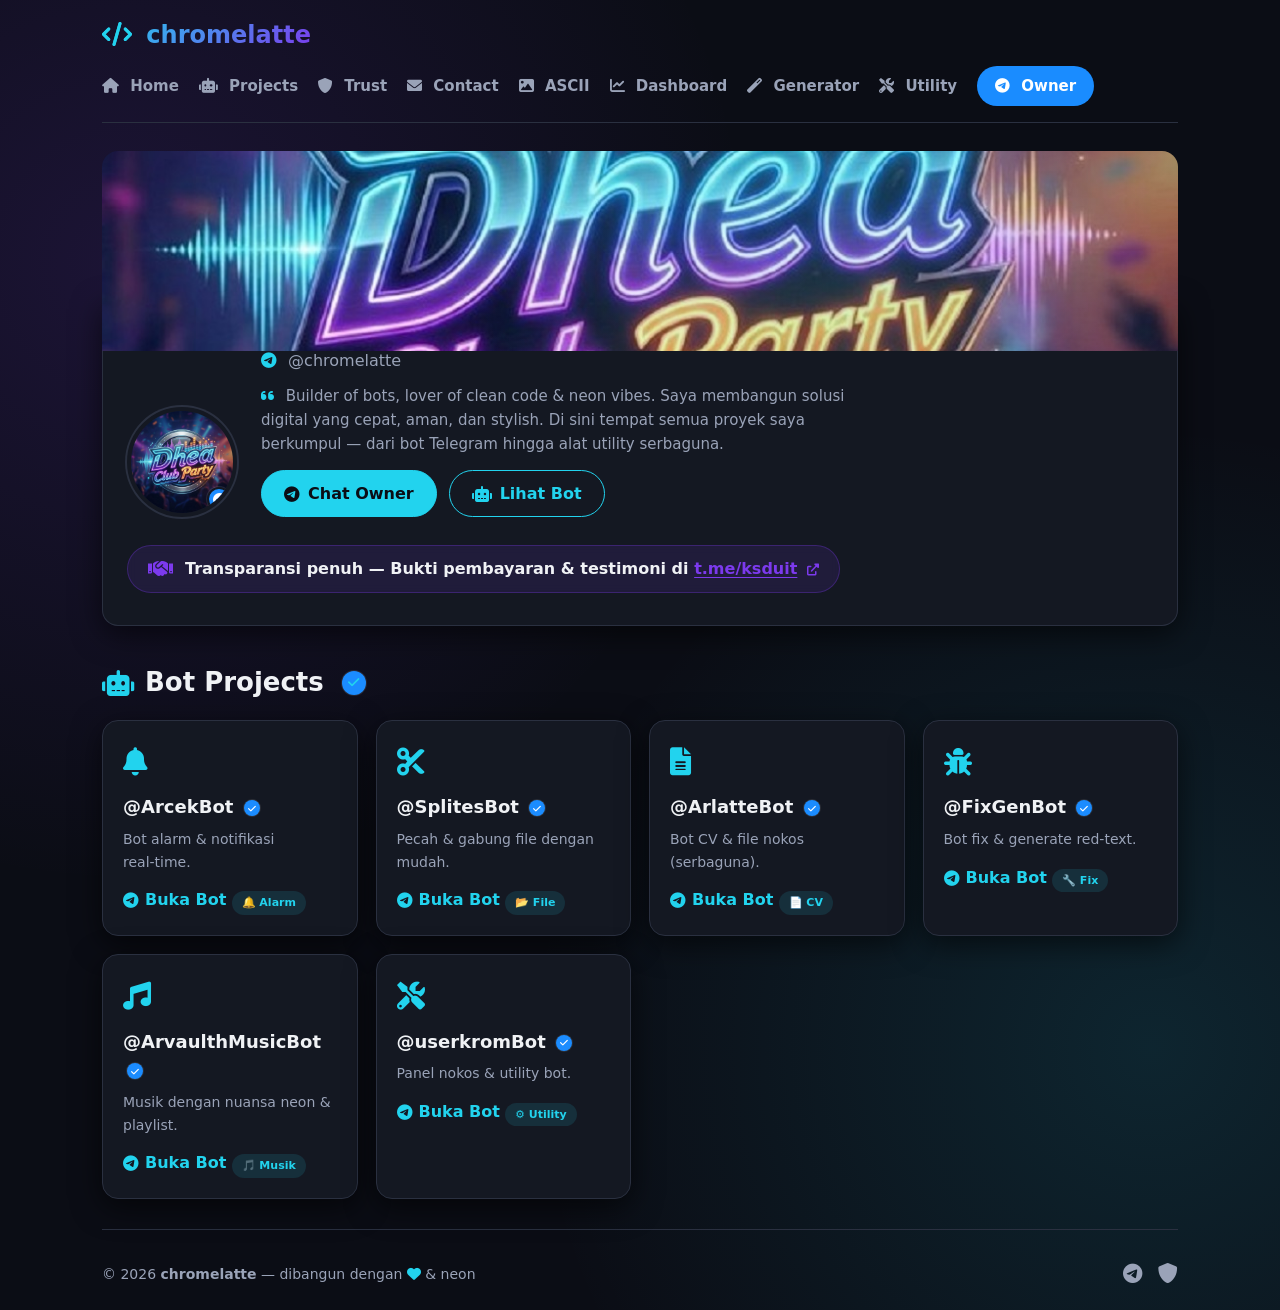
<file: index.html>
<!doctype html>
<html lang="id">
<head>
  <meta charset="utf-8" />
  <meta name="viewport" content="width=device-width, initial-scale=1" />
  <title>chromelatte — Portfolio & Bot Hub</title>
  <link rel="stylesheet" href="css/style.css" />
  <link rel="stylesheet" href="https://cdnjs.cloudflare.com/ajax/libs/font-awesome/6.0.0-beta3/css/all.min.css" />
</head>
<body>
  <div class="container">
    <!-- ===== NAVBAR ===== -->
    <header class="navbar">
      <div class="logo">
        <i class="fas fa-code"></i> chromelatte
      </div>
      <button class="hamburger" id="menuToggle" aria-label="Menu">
        <i class="fas fa-bars"></i>
      </button>
      <nav class="nav-links" id="navLinks">
        <a href="index.html"><i class="fas fa-home"></i> Home</a>
        <a href="projects.html"><i class="fas fa-robot"></i> Projects</a>
        <a href="trust.html"><i class="fas fa-shield-alt"></i> Trust</a>
        <a href="contact.html"><i class="fas fa-envelope"></i> Contact</a>
        <a href="ascii.html"><i class="fas fa-image"></i> ASCII</a>
        <a href="dashboard.html"><i class="fas fa-chart-line"></i> Dashboard</a>
        <a href="generator.html"><i class="fas fa-magic"></i> Generator</a>
        <a href="utility-hub.html"><i class="fas fa-tools"></i> Utility</a>
        <a href="https://t.me/chromelatte" target="_blank" class="btn-telegram">
          <i class="fab fa-telegram-plane"></i> Owner
        </a>
      </nav>
    </header>

    <!-- ===== PROFIL (seperti Facebook) ===== -->
    <section class="profile-section">
      <div class="cover"></div>
      <div class="profile-card">
        <div class="profile-top">
          <div class="avatar">
            <img src="profile/profile.jpg" alt="Foto profil chromelatte" />
            <!-- Badge verifikasi di avatar -->
            <div class="avatar-verified">
              <i class="fas fa-check-circle"></i>
            </div>
          </div>
          <div class="profile-meta">
            <h1>
              chromelatte
              <span class="verified-badge"><i class="fas fa-check"></i></span>
            </h1>
            <div class="username">
              <i class="fab fa-telegram-plane"></i> @chromelatte
            </div>
            <div class="bio">
              <i class="fas fa-quote-left"></i>
              Builder of bots, lover of clean code &amp; neon vibes. 
              Saya membangun solusi digital yang cepat, aman, dan stylish. 
              Di sini tempat semua proyek saya berkumpul — dari bot Telegram 
              hingga alat utility serbaguna.
            </div>
            <div class="profile-actions">
              <a href="https://t.me/chromelatte" target="_blank" class="btn btn-primary">
                <i class="fab fa-telegram-plane"></i> Chat Owner
              </a>
              <a href="#bots" class="btn btn-outline">
                <i class="fas fa-robot"></i> Lihat Bot
              </a>
            </div>
          </div>
        </div>
        <!-- Trust / Payment Badge -->
        <div class="trust-badge">
          <i class="fas fa-handshake"></i>
          <span>
            <strong>Transparansi penuh</strong> — Bukti pembayaran &amp; testimoni di
            <a href="https://t.me/ksduit" target="_blank">t.me/ksduit</a>
            <i class="fas fa-external-link-alt" style="font-size:12px;margin-left:4px;"></i>
          </span>
        </div>
      </div>
    </section>

    <!-- ===== BOT GRID ===== -->
    <h2 class="section-title" id="bots">
      <i class="fas fa-robot"></i> Bot Projects
      <span class="verified-badge" style="font-size:14px; margin-left:8px;"><i class="fas fa-check"></i></span>
    </h2>
    <div class="bot-grid">
      <!-- @ArcekBot -->
      <div class="bot-card">
        <div class="bot-icon"><i class="fas fa-bell"></i></div>
        <h3>
          @ArcekBot
          <span class="verified-badge" style="font-size:12px; margin-left:4px;"><i class="fas fa-check"></i></span>
        </h3>
        <p class="bot-desc">Bot alarm &amp; notifikasi real‑time.</p>
        <a href="https://t.me/ArcekBot" target="_blank" class="bot-link">
          <i class="fab fa-telegram-plane"></i> Buka Bot
        </a>
        <div class="badge-tag">🔔 Alarm</div>
      </div>
      <!-- @SplitesBot -->
      <div class="bot-card">
        <div class="bot-icon"><i class="fas fa-cut"></i></div>
        <h3>
          @SplitesBot
          <span class="verified-badge" style="font-size:12px; margin-left:4px;"><i class="fas fa-check"></i></span>
        </h3>
        <p class="bot-desc">Pecah &amp; gabung file dengan mudah.</p>
        <a href="https://t.me/SplitesBot" target="_blank" class="bot-link">
          <i class="fab fa-telegram-plane"></i> Buka Bot
        </a>
        <div class="badge-tag">📂 File</div>
      </div>
      <!-- @ArlatteBot (CV) -->
      <div class="bot-card">
        <div class="bot-icon"><i class="fas fa-file-alt"></i></div>
        <h3>
          @ArlatteBot
          <span class="verified-badge" style="font-size:12px; margin-left:4px;"><i class="fas fa-check"></i></span>
        </h3>
        <p class="bot-desc">Bot CV &amp; file nokos (serbaguna).</p>
        <a href="https://t.me/ArlatteBot" target="_blank" class="bot-link">
          <i class="fab fa-telegram-plane"></i> Buka Bot
        </a>
        <div class="badge-tag">📄 CV</div>
      </div>
      <!-- @FixGenBot -->
      <div class="bot-card">
        <div class="bot-icon"><i class="fas fa-bug"></i></div>
        <h3>
          @FixGenBot
          <span class="verified-badge" style="font-size:12px; margin-left:4px;"><i class="fas fa-check"></i></span>
        </h3>
        <p class="bot-desc">Bot fix &amp; generate red‑text.</p>
        <a href="https://t.me/FixGenBot" target="_blank" class="bot-link">
          <i class="fab fa-telegram-plane"></i> Buka Bot
        </a>
        <div class="badge-tag">🔧 Fix</div>
      </div>
      <!-- @ArvaulthMusicBot -->
      <div class="bot-card">
        <div class="bot-icon"><i class="fas fa-music"></i></div>
        <h3>
          @ArvaulthMusicBot
          <span class="verified-badge" style="font-size:12px; margin-left:4px;"><i class="fas fa-check"></i></span>
        </h3>
        <p class="bot-desc">Musik dengan nuansa neon &amp; playlist.</p>
        <a href="https://t.me/ArvaulthMusicBot" target="_blank" class="bot-link">
          <i class="fab fa-telegram-plane"></i> Buka Bot
        </a>
        <div class="badge-tag">🎵 Musik</div>
      </div>
      <!-- @userkromBot (Panel Nokos) -->
      <div class="bot-card">
        <div class="bot-icon"><i class="fas fa-tools"></i></div>
        <h3>
          @userkromBot
          <span class="verified-badge" style="font-size:12px; margin-left:4px;"><i class="fas fa-check"></i></span>
        </h3>
        <p class="bot-desc">Panel nokos &amp; utility bot.</p>
        <a href="https://t.me/userkromBot" target="_blank" class="bot-link">
          <i class="fab fa-telegram-plane"></i> Buka Bot
        </a>
        <div class="badge-tag">⚙️ Utility</div>
      </div>
    </div>

    <!-- ===== FOOTER ===== -->
    <footer class="footer">
      <span>
        © 2026 <strong>chromelatte</strong> — dibangun dengan
        <i class="fas fa-heart" style="color:var(--cyan);"></i> &amp; neon
      </span>
      <div class="socials">
        <a href="https://t.me/chromelatte" target="_blank" aria-label="Telegram">
          <i class="fab fa-telegram-plane"></i>
        </a>
        <a href="https://t.me/ksduit" target="_blank" aria-label="Trust">
          <i class="fas fa-shield-alt"></i>
        </a>
      </div>
    </footer>
  </div>

  <!-- ===== SCRIPT MOBILE TOGGLE ===== -->
  <script>
    (function() {
      const toggle = document.getElementById('menuToggle');
      const links = document.getElementById('navLinks');
      if (toggle && links) {
        toggle.addEventListener('click', function(e) {
          e.stopPropagation();
          links.classList.toggle('open');
          const icon = toggle.querySelector('i');
          if (icon) {
            icon.classList.toggle('fa-bars');
            icon.classList.toggle('fa-times');
          }
        });
        links.querySelectorAll('a').forEach(link => {
          link.addEventListener('click', () => {
            links.classList.remove('open');
            const icon = toggle.querySelector('i');
            if (icon) {
              icon.classList.add('fa-bars');
              icon.classList.remove('fa-times');
            }
          });
        });
      }
    })();
  </script>
</body>
</html>
</file>
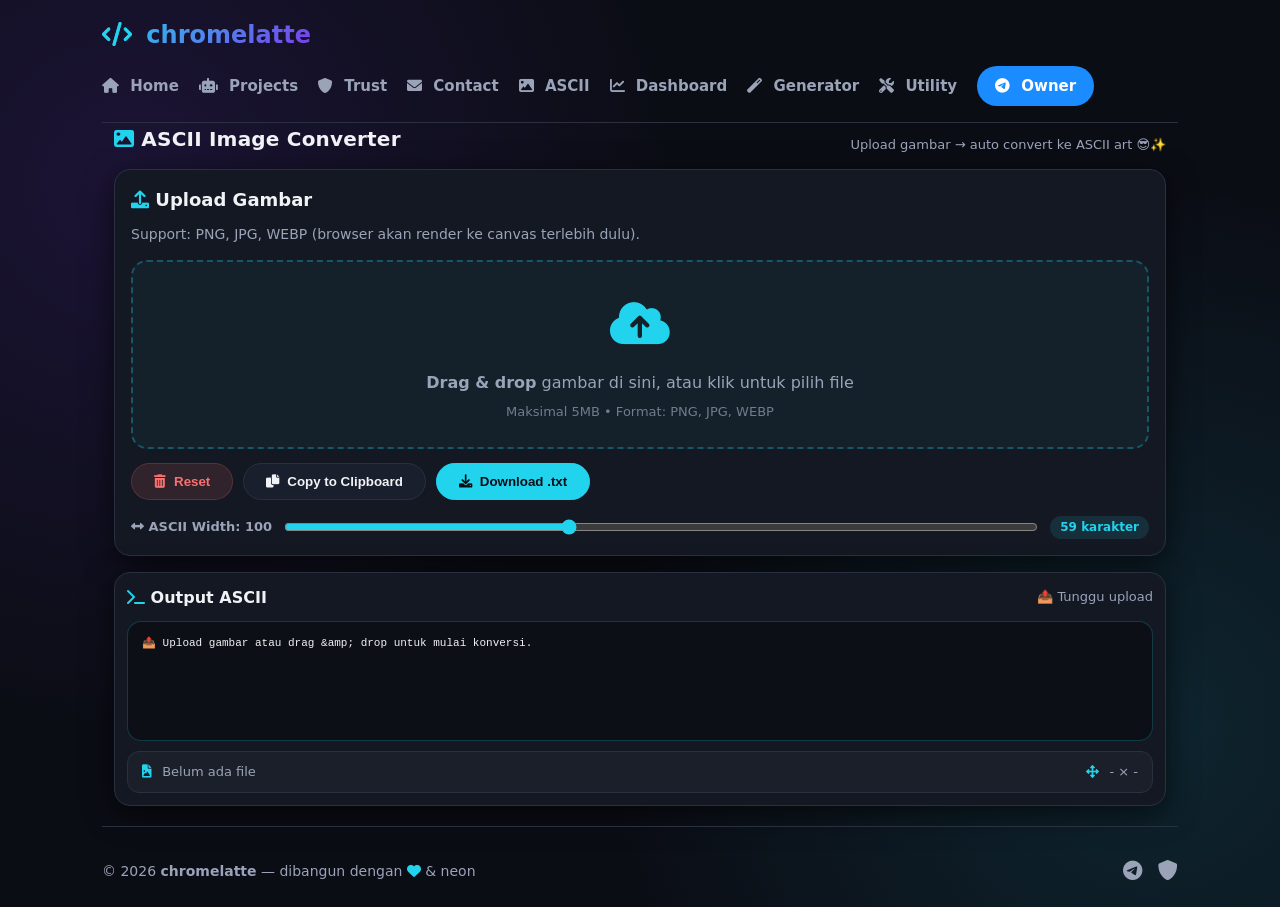
<file: ascii.html>
<!doctype html>
<html lang="id">
<head>
  <meta charset="utf-8" />
  <meta name="viewport" content="width=device-width, initial-scale=1" />
  <title>ASCII Image Converter • chromelatte 🖼️</title>
  <link rel="stylesheet" href="css/style.css" />
  <link rel="stylesheet" href="https://cdnjs.cloudflare.com/ajax/libs/font-awesome/6.0.0-beta3/css/all.min.css" />
  <style>
    /* tambahan khusus ASCII */
    .drop-zone {
      border: 2px dashed rgba(34, 211, 238, 0.3);
      border-radius: 16px;
      padding: 24px;
      text-align: center;
      transition: 0.3s;
      cursor: pointer;
      background: rgba(34, 211, 238, 0.04);
      margin-bottom: 14px;
    }
    .drop-zone:hover {
      border-color: var(--cyan);
      background: rgba(34, 211, 238, 0.08);
    }
    .drop-zone.dragover {
      border-color: var(--purple);
      background: rgba(124, 58, 237, 0.12);
      transform: scale(1.01);
    }
    .drop-zone .icon-big {
      font-size: 48px;
      color: var(--cyan);
      margin-bottom: 8px;
    }
    .drop-zone p {
      color: var(--muted);
      margin: 0;
    }
    .drop-zone .hint {
      font-size: 13px;
      margin-top: 6px;
      color: var(--muted);
      opacity: 0.7;
    }
    #asciiOutput {
      margin: 10px 0 0;
      padding: 14px;
      border-radius: 14px;
      border: 1px solid rgba(34, 211, 238, 0.22);
      background: rgba(0, 0, 0, 0.35);
      overflow: auto;
      font-family: ui-monospace, SFMono-Regular, Menlo, Monaco, Consolas, 'Liberation Mono', 'Courier New', monospace;
      font-size: 11px;
      line-height: 1.3;
      max-height: 55vh;
      min-height: 120px;
      color: var(--text);
      white-space: pre-wrap;
      word-break: break-all;
    }
    #asciiOutput.loading {
      color: var(--muted);
      font-style: italic;
    }
    #asciiOutput.error {
      color: #f87171;
      border-color: rgba(248, 113, 113, 0.3);
    }
    .status-bar {
      display: flex;
      align-items: center;
      justify-content: space-between;
      flex-wrap: wrap;
      gap: 10px;
      margin-top: 10px;
      padding: 10px 14px;
      border-radius: 12px;
      background: rgba(255, 255, 255, 0.03);
      border: 1px solid var(--border);
    }
    .status-bar .info {
      color: var(--muted);
      font-size: 13px;
    }
    .status-bar .info i {
      color: var(--cyan);
      margin-right: 6px;
    }
    .btn-reset {
      background: rgba(248, 113, 113, 0.12);
      border-color: rgba(248, 113, 113, 0.2);
      color: #f87171;
    }
    .btn-reset:hover {
      background: rgba(248, 113, 113, 0.2);
    }
    .badge-count {
      display: inline-block;
      background: rgba(34, 211, 238, 0.12);
      color: var(--cyan);
      padding: 2px 10px;
      border-radius: 40px;
      font-size: 12px;
      font-weight: 700;
    }
    @media (max-width: 600px) {
      .drop-zone .icon-big {
        font-size: 32px;
      }
      #asciiOutput {
        font-size: 9px;
        max-height: 40vh;
        min-height: 80px;
      }
    }
  </style>
</head>
<body>
  <div class="container">
    <!-- ===== NAVBAR ===== -->
    <header class="navbar">
      <div class="logo">
        <i class="fas fa-code"></i> chromelatte
      </div>
      <button class="hamburger" id="menuToggle" aria-label="Menu">
        <i class="fas fa-bars"></i>
      </button>
      <nav class="nav-links" id="navLinks">
        <a href="index.html"><i class="fas fa-home"></i> Home</a>
        <a href="projects.html"><i class="fas fa-robot"></i> Projects</a>
        <a href="trust.html"><i class="fas fa-shield-alt"></i> Trust</a>
        <a href="contact.html"><i class="fas fa-envelope"></i> Contact</a>
        <a href="ascii.html"><i class="fas fa-image"></i> ASCII</a>
        <a href="dashboard.html"><i class="fas fa-chart-line"></i> Dashboard</a>
        <a href="generator.html"><i class="fas fa-magic"></i> Generator</a>
        <a href="utility-hub.html"><i class="fas fa-tools"></i> Utility</a>
        <a href="https://t.me/chromelatte" target="_blank" class="btn-telegram">
          <i class="fab fa-telegram-plane"></i> Owner
        </a>
      </nav>
    </header>

    <!-- ===== MAIN ===== -->
    <main>
      <section class="section">
        <div class="container">
          <div class="section-head">
            <h2 class="h2"><i class="fas fa-image" style="color:var(--cyan);"></i> ASCII Image Converter</h2>
            <p class="small-note">Upload gambar → auto convert ke ASCII art 😎✨</p>
          </div>

          <div class="grid" style="grid-template-columns: 1fr; gap: 16px;">
            <!-- Upload area -->
            <div class="callout">
              <h3 class="card-title"><i class="fas fa-upload" style="color:var(--cyan);"></i> Upload Gambar</h3>
              <p class="card-desc">Support: PNG, JPG, WEBP (browser akan render ke canvas terlebih dulu).</p>

              <!-- Drop Zone -->
              <div class="drop-zone" id="dropZone">
                <div class="icon-big"><i class="fas fa-cloud-upload-alt"></i></div>
                <p><strong>Drag &amp; drop</strong> gambar di sini, atau klik untuk pilih file</p>
                <p class="hint">Maksimal 5MB • Format: PNG, JPG, WEBP</p>
                <input id="imageInput" type="file" accept="image/*" style="display:none" />
              </div>

              <!-- Tombol aksi -->
              <div class="card-actions" style="margin-top: 12px; flex-wrap: wrap;">
                <button id="resetBtn" class="btn btn-reset" type="button">
                  <i class="fas fa-trash-alt"></i> Reset
                </button>
                <button id="copyBtn" class="btn" type="button" disabled>
                  <i class="fas fa-copy"></i> Copy to Clipboard
                </button>
                <button id="downloadAsciiBtn" class="btn btn-primary" type="button" disabled>
                  <i class="fas fa-download"></i> Download .txt
                </button>
              </div>

              <!-- Settings -->
              <div style="margin-top: 16px;">
                <div style="display:flex; align-items:center; gap:12px; flex-wrap:wrap;">
                  <label class="small-note" for="widthRange">
                    <i class="fas fa-arrows-alt-h"></i> ASCII Width: <span id="widthValue">100</span>
                  </label>
                  <input id="widthRange" type="range" min="40" max="200" value="100" step="1"
                         style="flex:1; min-width:140px; accent-color:var(--cyan);" />
                  <span class="badge-count" id="charCount">0 karakter</span>
                </div>
              </div>
            </div>

            <!-- Output -->
            <div class="callout" style="padding: 12px;">
              <div style="display:flex; align-items:center; justify-content:space-between; flex-wrap:wrap; gap:8px; margin-bottom:8px;">
                <h3 class="card-title" style="font-size:16px; margin:0;">
                  <i class="fas fa-terminal" style="color:var(--cyan);"></i> Output ASCII
                </h3>
                <span class="small-note" id="statusText">Belum ada gambar</span>
              </div>

              <pre id="asciiOutput">📤 Upload gambar atau drag &amp; drop untuk mulai konversi.</pre>

              <!-- Status bar -->
              <div class="status-bar">
                <span class="info" id="fileInfo">
                  <i class="fas fa-info-circle"></i> Belum ada file
                </span>
                <span class="info" id="dimensionInfo">
                  <i class="fas fa-arrows-alt"></i> - × -
                </span>
              </div>
            </div>
          </div>
        </div>
      </section>
    </main>

    <!-- ===== FOOTER ===== -->
    <footer class="footer">
      <span>
        © 2026 <strong>chromelatte</strong> — dibangun dengan
        <i class="fas fa-heart" style="color:var(--cyan);"></i> &amp; neon
      </span>
      <div class="socials">
        <a href="https://t.me/chromelatte" target="_blank" aria-label="Telegram">
          <i class="fab fa-telegram-plane"></i>
        </a>
        <a href="https://t.me/ksduit" target="_blank" aria-label="Trust">
          <i class="fas fa-shield-alt"></i>
        </a>
      </div>
    </footer>
  </div>

  <!-- ===== SCRIPT ===== -->
  <script>
    (function() {
      // Mobile menu toggle
      const toggle = document.getElementById('menuToggle');
      const links = document.getElementById('navLinks');
      if (toggle && links) {
        toggle.addEventListener('click', function(e) {
          e.stopPropagation();
          links.classList.toggle('open');
          const icon = toggle.querySelector('i');
          if (icon) {
            icon.classList.toggle('fa-bars');
            icon.classList.toggle('fa-times');
          }
        });
        links.querySelectorAll('a').forEach(link => {
          link.addEventListener('click', () => {
            links.classList.remove('open');
            const icon = toggle.querySelector('i');
            if (icon) {
              icon.classList.add('fa-bars');
              icon.classList.remove('fa-times');
            }
          });
        });
      }
    })();

    // =============================================
    // ASCII CONVERTER
    // =============================================
    (function() {
      const dropZone = document.getElementById('dropZone');
      const imageInput = document.getElementById('imageInput');
      const asciiOutput = document.getElementById('asciiOutput');
      const copyBtn = document.getElementById('copyBtn');
      const downloadAsciiBtn = document.getElementById('downloadAsciiBtn');
      const resetBtn = document.getElementById('resetBtn');
      const widthRange = document.getElementById('widthRange');
      const widthValue = document.getElementById('widthValue');
      const statusText = document.getElementById('statusText');
      const fileInfo = document.getElementById('fileInfo');
      const dimensionInfo = document.getElementById('dimensionInfo');
      const charCount = document.getElementById('charCount');

      const charset = ' .,:;i1tfLCG08@';

      let lastImageBitmap = null;
      let currentFileName = '';
      let currentAscii = '';

      // ----- Update UI -----
      function updateUI(text, isError = false) {
        asciiOutput.textContent = text;
        asciiOutput.classList.remove('loading', 'error');
        if (isError) {
          asciiOutput.classList.add('error');
          statusText.textContent = '❌ Error';
        } else if (text.includes('⏳') || text.includes('Loading')) {
          asciiOutput.classList.add('loading');
          statusText.textContent = '⏳ Memproses...';
        } else if (text.includes('Upload') || text.includes('drag')) {
          statusText.textContent = '📤 Tunggu upload';
        } else {
          statusText.textContent = '✅ Selesai';
        }
        // count chars (excluding newlines)
        const clean = text.replace(/\n/g, '');
        charCount.textContent = clean.length + ' karakter';
        // enable buttons
        const hasContent = text && !text.includes('Upload') && !text.includes('drag') && !text.includes('⏳') && !isError;
        copyBtn.disabled = !hasContent;
        downloadAsciiBtn.disabled = !hasContent;
        if (hasContent) {
          currentAscii = text;
        }
      }

      function setFileInfo(name, size) {
        const sizeStr = size ? (size / 1024).toFixed(1) + ' KB' : '';
        fileInfo.innerHTML = `<i class="fas fa-file-image"></i> ${name || 'Belum ada file'} ${sizeStr ? '• ' + sizeStr : ''}`;
      }

      function setDimensionInfo(w, h) {
        dimensionInfo.innerHTML = `<i class="fas fa-arrows-alt"></i> ${w || '-'} × ${h || '-'}`;
      }

      // ----- Generate ASCII -----
      async function generateAsciiFromBitmap(bitmap) {
        try {
          updateUI('⏳ Mengonversi...');
          copyBtn.disabled = true;
          downloadAsciiBtn.disabled = true;

          const targetWidth = Number(widthRange.value);
          const aspect = bitmap.height / bitmap.width;
          const fontAspect = 0.55;
          const targetHeight = Math.max(1, Math.round(targetWidth * aspect * fontAspect));

          setDimensionInfo(targetWidth, targetHeight);

          const canvas = document.createElement('canvas');
          const ctx = canvas.getContext('2d', { willReadFrequently: true });
          canvas.width = targetWidth;
          canvas.height = targetHeight;

          ctx.drawImage(bitmap, 0, 0, targetWidth, targetHeight);
          const imgData = ctx.getImageData(0, 0, targetWidth, targetHeight);
          const data = imgData.data;

          let out = '';
          for (let y = 0; y < targetHeight; y++) {
            for (let x = 0; x < targetWidth; x++) {
              const i = (y * targetWidth + x) * 4;
              const lum = 0.2126 * data[i] + 0.7152 * data[i + 1] + 0.0722 * data[i + 2];
              const idx = Math.floor((lum / 255) * (charset.length - 1));
              out += charset[charset.length - 1 - idx];
            }
            out += '\n';
          }

          currentAscii = out;
          updateUI(out);
          statusText.textContent = '✅ Konversi selesai!';
        } catch (err) {
          console.error(err);
          updateUI('❌ Gagal mengonversi. Coba gambar lain atau refresh halaman.', true);
          statusText.textContent = '❌ Error';
          copyBtn.disabled = true;
          downloadAsciiBtn.disabled = true;
        }
      }

      // ----- Load file -----
      async function loadFile(file) {
        if (!file) return;
        if (!file.type.startsWith('image/')) {
          updateUI('❌ File bukan gambar. Support: PNG, JPG, WEBP.', true);
          statusText.textContent = '❌ Format tidak didukung';
          return;
        }
        if (file.size > 5 * 1024 * 1024) {
          updateUI('❌ File terlalu besar. Maksimal 5MB.', true);
          statusText.textContent = '❌ Terlalu besar';
          return;
        }

        currentFileName = file.name;
        setFileInfo(file.name, file.size);
        statusText.textContent = '⏳ Memuat gambar...';

        try {
          const bitmap = await createImageBitmap(file);
          lastImageBitmap = bitmap;
          await generateAsciiFromBitmap(bitmap);
        } catch (err) {
          console.error(err);
          updateUI('❌ Gagal memuat gambar. Coba file lain.', true);
          statusText.textContent = '❌ Gagal muat';
        }
      }

      // ----- Event: input file -----
      imageInput.addEventListener('change', (e) => {
        const file = e.target.files && e.target.files[0];
        if (file) loadFile(file);
      });

      // ----- Event: drag & drop -----
      dropZone.addEventListener('dragover', (e) => {
        e.preventDefault();
        dropZone.classList.add('dragover');
      });
      dropZone.addEventListener('dragleave', () => {
        dropZone.classList.remove('dragover');
      });
      dropZone.addEventListener('drop', (e) => {
        e.preventDefault();
        dropZone.classList.remove('dragover');
        const file = e.dataTransfer.files && e.dataTransfer.files[0];
        if (file) {
          // sync input
          const dt = new DataTransfer();
          dt.items.add(file);
          imageInput.files = dt.files;
          loadFile(file);
        }
      });
      dropZone.addEventListener('click', () => {
        imageInput.click();
      });

      // ----- Event: width slider -----
      widthRange.addEventListener('input', () => {
        widthValue.textContent = widthRange.value;
        if (lastImageBitmap) {
          generateAsciiFromBitmap(lastImageBitmap);
        }
      });

      // ----- Event: copy -----
      copyBtn.addEventListener('click', async () => {
        const text = currentAscii || asciiOutput.textContent || '';
        if (!text.trim() || text.includes('Upload') || text.includes('drag')) return;

        try {
          await navigator.clipboard.writeText(text);
          copyBtn.innerHTML = '<i class="fas fa-check"></i> Copied!';
          setTimeout(() => {
            copyBtn.innerHTML = '<i class="fas fa-copy"></i> Copy to Clipboard';
          }, 1500);
        } catch (err) {
          // fallback
          const range = document.createRange();
          range.selectNodeContents(asciiOutput);
          const sel = window.getSelection();
          sel.removeAllRanges();
          sel.addRange(range);
          document.execCommand('copy');
          sel.removeAllRanges();
          copyBtn.innerHTML = '<i class="fas fa-check"></i> Copied!';
          setTimeout(() => {
            copyBtn.innerHTML = '<i class="fas fa-copy"></i> Copy to Clipboard';
          }, 1500);
        }
      });

      // ----- Event: download .txt -----
      downloadAsciiBtn.addEventListener('click', () => {
        const text = currentAscii || asciiOutput.textContent || '';
        if (!text.trim() || text.includes('Upload') || text.includes('drag')) return;

        const blob = new Blob([text], { type: 'text/plain;charset=utf-8' });
        const url = URL.createObjectURL(blob);
        const a = document.createElement('a');
        a.href = url;
        const name = currentFileName ? currentFileName.replace(/\.[^.]+$/, '') : 'ascii';
        a.download = `${name}_ascii.txt`;
        document.body.appendChild(a);
        a.click();
        a.remove();
        setTimeout(() => URL.revokeObjectURL(url), 1500);
      });

      // ----- Event: reset -----
      resetBtn.addEventListener('click', () => {
        lastImageBitmap = null;
        currentFileName = '';
        currentAscii = '';
        imageInput.value = '';
        setFileInfo('', 0);
        setDimensionInfo('-', '-');
        updateUI('📤 Upload gambar atau drag &amp; drop untuk mulai konversi.');
        statusText.textContent = '🔄 Direset';
        copyBtn.disabled = true;
        downloadAsciiBtn.disabled = true;
        asciiOutput.classList.remove('error', 'loading');
        widthRange.value = 100;
        widthValue.textContent = '100';
      });

      // ----- Init -----
      updateUI('📤 Upload gambar atau drag &amp; drop untuk mulai konversi.');
      setFileInfo('', 0);
      setDimensionInfo('-', '-');
      copyBtn.disabled = true;
      downloadAsciiBtn.disabled = true;
    })();
  </script>
</body>
</html>
</file>
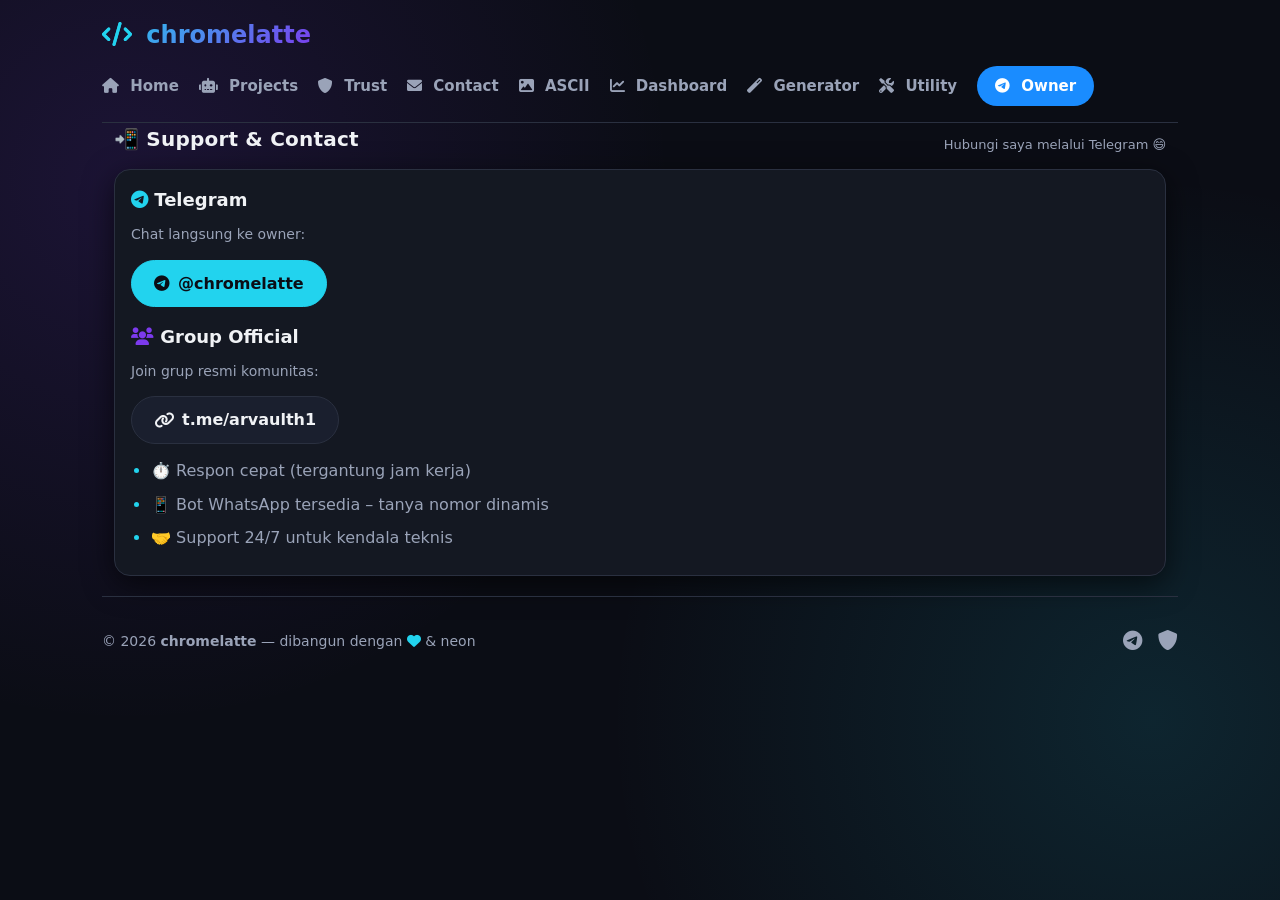
<file: contact.html>
<!doctype html>
<html lang="id">
<head>
  <meta charset="utf-8" />
  <meta name="viewport" content="width=device-width, initial-scale=1" />
  <title>Contact • chromelatte 📲💜</title>
  <link rel="stylesheet" href="css/style.css" />
  <link rel="stylesheet" href="https://cdnjs.cloudflare.com/ajax/libs/font-awesome/6.0.0-beta3/css/all.min.css" />
</head>
<body>
  <div class="container">
    <!-- ===== NAVBAR (sama dengan halaman lain) ===== -->
    <header class="navbar">
      <div class="logo">
        <i class="fas fa-code"></i> chromelatte
      </div>
      <button class="hamburger" id="menuToggle" aria-label="Menu">
        <i class="fas fa-bars"></i>
      </button>
      <nav class="nav-links" id="navLinks">
        <a href="index.html"><i class="fas fa-home"></i> Home</a>
        <a href="projects.html"><i class="fas fa-robot"></i> Projects</a>
        <a href="trust.html"><i class="fas fa-shield-alt"></i> Trust</a>
        <a href="contact.html"><i class="fas fa-envelope"></i> Contact</a>
        <a href="ascii.html"><i class="fas fa-image"></i> ASCII</a>
        <a href="dashboard.html"><i class="fas fa-chart-line"></i> Dashboard</a>
        <a href="generator.html"><i class="fas fa-magic"></i> Generator</a>
        <a href="utility-hub.html"><i class="fas fa-tools"></i> Utility</a>
        <a href="https://t.me/chromelatte" target="_blank" class="btn-telegram">
          <i class="fab fa-telegram-plane"></i> Owner
        </a>
      </nav>
    </header>

    <!-- ===== MAIN CONTENT ===== -->
    <main>
      <section class="section">
        <div class="container">
          <div class="section-head">
            <h2 class="h2">📲 Support &amp; Contact</h2>
            <p class="small-note">Hubungi saya melalui Telegram 😄</p>
          </div>

          <div class="grid" style="grid-template-columns: 1fr; gap: 16px;">
            <div class="callout">
              <h3 class="card-title"><i class="fab fa-telegram-plane" style="color:var(--cyan);"></i> Telegram</h3>
              <p class="card-desc">Chat langsung ke owner:</p>
              <div class="card-actions">
                <a class="btn btn-primary" href="https://t.me/chromelatte" target="_blank" rel="noreferrer">
                  <i class="fab fa-telegram-plane"></i> @chromelatte
                </a>
              </div>

              <div style="height: 16px;"></div>

              <h3 class="card-title"><i class="fas fa-users" style="color:var(--purple);"></i> Group Official</h3>
              <p class="card-desc">Join grup resmi komunitas:</p>
              <div class="card-actions">
                <a class="btn" href="https://t.me/arvaulth1" target="_blank" rel="noreferrer">
                  <i class="fas fa-link"></i> t.me/arvaulth1
                </a>
              </div>

              <ul class="list" style="margin-top: 14px; padding-left: 20px; color: var(--muted);">
                <li>⏱️ Respon cepat (tergantung jam kerja)</li>
                <li>📱 Bot WhatsApp tersedia – tanya nomor dinamis</li>
                <li>🤝 Support 24/7 untuk kendala teknis</li>
              </ul>
            </div>
          </div>
        </div>
      </section>
    </main>

    <!-- ===== FOOTER (sama) ===== -->
    <footer class="footer">
      <span>
        © 2026 <strong>chromelatte</strong> — dibangun dengan
        <i class="fas fa-heart" style="color:var(--cyan);"></i> &amp; neon
      </span>
      <div class="socials">
        <a href="https://t.me/chromelatte" target="_blank" aria-label="Telegram">
          <i class="fab fa-telegram-plane"></i>
        </a>
        <a href="https://t.me/ksduit" target="_blank" aria-label="Trust">
          <i class="fas fa-shield-alt"></i>
        </a>
      </div>
    </footer>
  </div>

  <!-- ===== SCRIPT MOBILE TOGGLE ===== -->
  <script>
    (function() {
      const toggle = document.getElementById('menuToggle');
      const links = document.getElementById('navLinks');
      if (toggle && links) {
        toggle.addEventListener('click', function(e) {
          e.stopPropagation();
          links.classList.toggle('open');
          const icon = toggle.querySelector('i');
          if (icon) {
            icon.classList.toggle('fa-bars');
            icon.classList.toggle('fa-times');
          }
        });
        links.querySelectorAll('a').forEach(link => {
          link.addEventListener('click', () => {
            links.classList.remove('open');
            const icon = toggle.querySelector('i');
            if (icon) {
              icon.classList.add('fa-bars');
              icon.classList.remove('fa-times');
            }
          });
        });
      }
    })();
  </script>
</body>
</html>
</file>
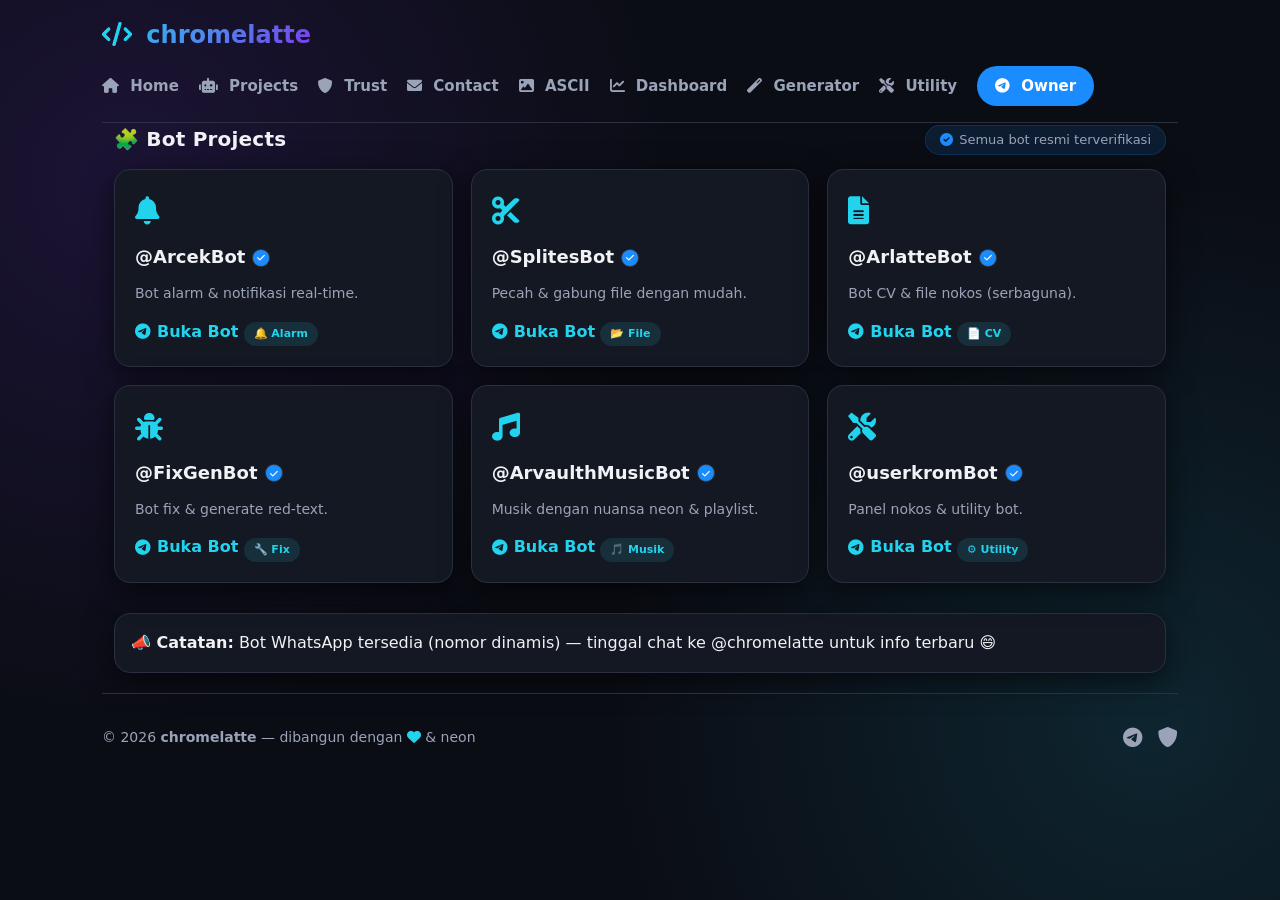
<file: projects.html>
<!doctype html>
<html lang="id">
<head>
  <meta charset="utf-8" />
  <meta name="viewport" content="width=device-width, initial-scale=1" />
  <title>Projects • chromelatte 🧩✨</title>
  <link rel="stylesheet" href="css/style.css" />
  <link rel="stylesheet" href="https://cdnjs.cloudflare.com/ajax/libs/font-awesome/6.0.0-beta3/css/all.min.css" />
  <style>
    /* ===== BADGE VERIFIED META-STYLE ===== */
    .verified-badge {
      display: inline-flex;
      align-items: center;
      justify-content: center;
      width: 22px;
      height: 22px;
      background: #1b8cff;
      border-radius: 50%;
      color: #fff;
      font-size: 13px;
      flex-shrink: 0;
      box-shadow: 0 0 0 1px rgba(255,255,255,0.15);
      margin-left: 4px;
      vertical-align: middle;
    }
    .verified-badge i {
      font-size: 12px;
    }
    .verified-badge-sm {
      width: 18px;
      height: 18px;
      font-size: 10px;
      margin-left: 4px;
      vertical-align: middle;
    }
    .verified-badge-sm i {
      font-size: 9px;
    }

    /* Bot card badge */
    .bot-card h3 {
      display: inline-flex;
      align-items: center;
      gap: 4px;
    }
    .section-head .verified-label {
      font-size: 13px;
      color: var(--muted);
      background: rgba(27, 140, 255, 0.12);
      padding: 4px 14px;
      border-radius: 40px;
      border: 1px solid rgba(27, 140, 255, 0.2);
      display: inline-flex;
      align-items: center;
      gap: 6px;
    }
    .section-head .verified-label i {
      color: #1b8cff;
    }
  </style>
</head>
<body>
  <div class="container">
    <!-- ===== NAVBAR ===== -->
    <header class="navbar">
      <div class="logo">
        <i class="fas fa-code"></i> chromelatte
      </div>
      <button class="hamburger" id="menuToggle" aria-label="Menu">
        <i class="fas fa-bars"></i>
      </button>
      <nav class="nav-links" id="navLinks">
        <a href="index.html"><i class="fas fa-home"></i> Home</a>
        <a href="projects.html"><i class="fas fa-robot"></i> Projects</a>
        <a href="trust.html"><i class="fas fa-shield-alt"></i> Trust</a>
        <a href="contact.html"><i class="fas fa-envelope"></i> Contact</a>
        <a href="ascii.html"><i class="fas fa-image"></i> ASCII</a>
        <a href="dashboard.html"><i class="fas fa-chart-line"></i> Dashboard</a>
        <a href="generator.html"><i class="fas fa-magic"></i> Generator</a>
        <a href="utility-hub.html"><i class="fas fa-tools"></i> Utility</a>
        <a href="https://t.me/chromelatte" target="_blank" class="btn-telegram">
          <i class="fab fa-telegram-plane"></i> Owner
        </a>
      </nav>
    </header>

    <!-- ===== MAIN CONTENT ===== -->
    <main>
      <section class="section">
        <div class="container">
          <div class="section-head">
            <h2 class="h2">🧩 Bot Projects</h2>
            <span class="verified-label"><i class="fas fa-check-circle"></i> Semua bot resmi terverifikasi</span>
          </div>

          <!-- Grid bot (sama seperti di index.html) -->
          <div class="bot-grid">
            <!-- @ArcekBot -->
            <div class="bot-card">
              <div class="bot-icon"><i class="fas fa-bell"></i></div>
              <h3>
                @ArcekBot
                <span class="verified-badge verified-badge-sm"><i class="fas fa-check"></i></span>
              </h3>
              <p class="bot-desc">Bot alarm &amp; notifikasi real‑time.</p>
              <a href="https://t.me/ArcekBot" target="_blank" class="bot-link">
                <i class="fab fa-telegram-plane"></i> Buka Bot
              </a>
              <div class="badge-tag">🔔 Alarm</div>
            </div>
            <!-- @SplitesBot -->
            <div class="bot-card">
              <div class="bot-icon"><i class="fas fa-cut"></i></div>
              <h3>
                @SplitesBot
                <span class="verified-badge verified-badge-sm"><i class="fas fa-check"></i></span>
              </h3>
              <p class="bot-desc">Pecah &amp; gabung file dengan mudah.</p>
              <a href="https://t.me/SplitesBot" target="_blank" class="bot-link">
                <i class="fab fa-telegram-plane"></i> Buka Bot
              </a>
              <div class="badge-tag">📂 File</div>
            </div>
            <!-- @ArlatteBot -->
            <div class="bot-card">
              <div class="bot-icon"><i class="fas fa-file-alt"></i></div>
              <h3>
                @ArlatteBot
                <span class="verified-badge verified-badge-sm"><i class="fas fa-check"></i></span>
              </h3>
              <p class="bot-desc">Bot CV &amp; file nokos (serbaguna).</p>
              <a href="https://t.me/ArlatteBot" target="_blank" class="bot-link">
                <i class="fab fa-telegram-plane"></i> Buka Bot
              </a>
              <div class="badge-tag">📄 CV</div>
            </div>
            <!-- @FixGenBot -->
            <div class="bot-card">
              <div class="bot-icon"><i class="fas fa-bug"></i></div>
              <h3>
                @FixGenBot
                <span class="verified-badge verified-badge-sm"><i class="fas fa-check"></i></span>
              </h3>
              <p class="bot-desc">Bot fix &amp; generate red‑text.</p>
              <a href="https://t.me/FixGenBot" target="_blank" class="bot-link">
                <i class="fab fa-telegram-plane"></i> Buka Bot
              </a>
              <div class="badge-tag">🔧 Fix</div>
            </div>
            <!-- @ArvaulthMusicBot -->
            <div class="bot-card">
              <div class="bot-icon"><i class="fas fa-music"></i></div>
              <h3>
                @ArvaulthMusicBot
                <span class="verified-badge verified-badge-sm"><i class="fas fa-check"></i></span>
              </h3>
              <p class="bot-desc">Musik dengan nuansa neon &amp; playlist.</p>
              <a href="https://t.me/ArvaulthMusicBot" target="_blank" class="bot-link">
                <i class="fab fa-telegram-plane"></i> Buka Bot
              </a>
              <div class="badge-tag">🎵 Musik</div>
            </div>
            <!-- @userkromBot -->
            <div class="bot-card">
              <div class="bot-icon"><i class="fas fa-tools"></i></div>
              <h3>
                @userkromBot
                <span class="verified-badge verified-badge-sm"><i class="fas fa-check"></i></span>
              </h3>
              <p class="bot-desc">Panel nokos &amp; utility bot.</p>
              <a href="https://t.me/userkromBot" target="_blank" class="bot-link">
                <i class="fab fa-telegram-plane"></i> Buka Bot
              </a>
              <div class="badge-tag">⚙️ Utility</div>
            </div>
          </div>

          <!-- Catatan tambahan -->
          <div class="callout" style="margin-top: 14px;">
            <strong>📣 Catatan:</strong> Bot WhatsApp tersedia (nomor dinamis) — tinggal chat ke <a href="https://t.me/chromelatte" target="_blank">@chromelatte</a> untuk info terbaru 😄
          </div>
        </div>
      </section>
    </main>

    <!-- ===== FOOTER ===== -->
    <footer class="footer">
      <span>
        © 2026 <strong>chromelatte</strong> — dibangun dengan
        <i class="fas fa-heart" style="color:var(--cyan);"></i> &amp; neon
      </span>
      <div class="socials">
        <a href="https://t.me/chromelatte" target="_blank" aria-label="Telegram">
          <i class="fab fa-telegram-plane"></i>
        </a>
        <a href="https://t.me/ksduit" target="_blank" aria-label="Trust">
          <i class="fas fa-shield-alt"></i>
        </a>
      </div>
    </footer>
  </div>

  <!-- ===== SCRIPT MOBILE TOGGLE ===== -->
  <script>
    (function() {
      const toggle = document.getElementById('menuToggle');
      const links = document.getElementById('navLinks');
      if (toggle && links) {
        toggle.addEventListener('click', function(e) {
          e.stopPropagation();
          links.classList.toggle('open');
          const icon = toggle.querySelector('i');
          if (icon) {
            icon.classList.toggle('fa-bars');
            icon.classList.toggle('fa-times');
          }
        });
        links.querySelectorAll('a').forEach(link => {
          link.addEventListener('click', () => {
            links.classList.remove('open');
            const icon = toggle.querySelector('i');
            if (icon) {
              icon.classList.add('fa-bars');
              icon.classList.remove('fa-times');
            }
          });
        });
      }
    })();
  </script>
</body>
</html>
</file>
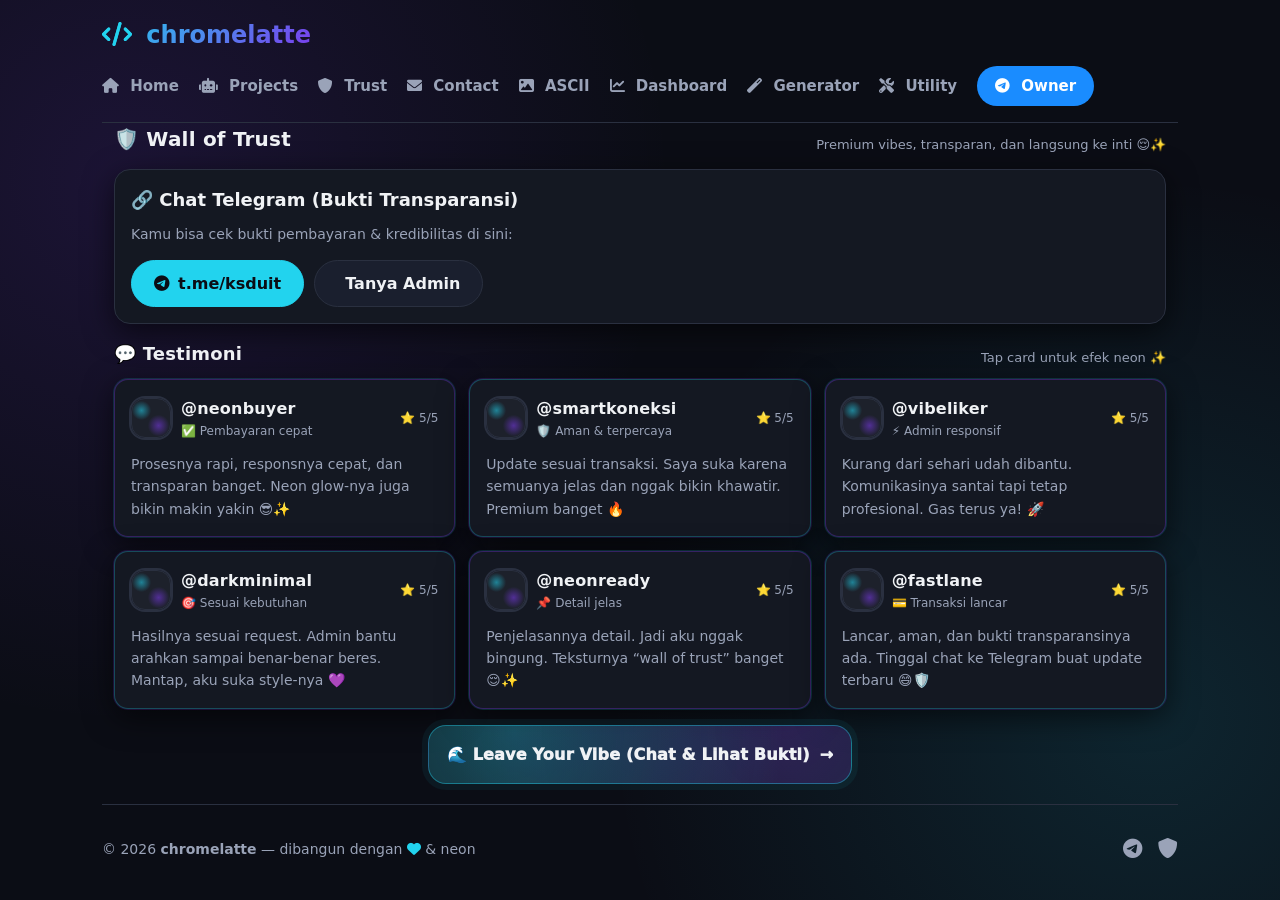
<file: trust.html>
<!doctype html>
<html lang="id">
<head>
  <meta charset="utf-8" />
  <meta name="viewport" content="width=device-width, initial-scale=1" />
  <title>Trust • chromelatte 🛡️</title>
  <link rel="stylesheet" href="css/style.css" />
  <link rel="stylesheet" href="https://cdnjs.cloudflare.com/ajax/libs/font-awesome/6.0.0-beta3/css/all.min.css" />
</head>
<body>
  <div class="container">
    <!-- ===== NAVBAR (sama dengan index & projects) ===== -->
    <header class="navbar">
      <div class="logo">
        <i class="fas fa-code"></i> chromelatte
      </div>
      <button class="hamburger" id="menuToggle" aria-label="Menu">
        <i class="fas fa-bars"></i>
      </button>
      <nav class="nav-links" id="navLinks">
        <a href="index.html"><i class="fas fa-home"></i> Home</a>
        <a href="projects.html"><i class="fas fa-robot"></i> Projects</a>
        <a href="trust.html"><i class="fas fa-shield-alt"></i> Trust</a>
        <a href="contact.html"><i class="fas fa-envelope"></i> Contact</a>
        <a href="ascii.html"><i class="fas fa-image"></i> ASCII</a>
        <a href="dashboard.html"><i class="fas fa-chart-line"></i> Dashboard</a>
        <a href="generator.html"><i class="fas fa-magic"></i> Generator</a>
        <a href="utility-hub.html"><i class="fas fa-tools"></i> Utility</a>
        <a href="https://t.me/chromelatte" target="_blank" class="btn-telegram">
          <i class="fab fa-telegram-plane"></i> Owner
        </a>
      </nav>
    </header>

    <!-- ===== MAIN CONTENT ===== -->
    <main>
      <section class="section">
        <div class="container">
          <div class="section-head">
            <h2 class="h2">🛡️ Wall of Trust</h2>
            <p class="small-note">Premium vibes, transparan, dan langsung ke inti 😌✨</p>
          </div>

          <!-- Callout Bukti Transparansi -->
          <div class="callout">
            <h3 class="card-title">🔗 Chat Telegram (Bukti Transparansi)</h3>
            <p class="card-desc">Kamu bisa cek bukti pembayaran &amp; kredibilitas di sini:</p>
            <div class="card-actions">
              <a class="btn btn-primary" href="https://t.me/ksduit" target="_blank" rel="noreferrer">
                <i class="fab fa-telegram-plane"></i> t.me/ksduit
              </a>
              <a class="btn" href="contact.html"><i class="fas fa-user-headset"></i> Tanya Admin</a>
            </div>
          </div>

          <!-- Testimonial Wall -->
          <div class="trust-wall">
            <div class="section-head" style="margin-top:16px; margin-bottom:10px;">
              <h2 class="h2" style="font-size:18px;">💬 Testimoni</h2>
              <p class="small-note">Tap card untuk efek neon ✨</p>
            </div>

            <div class="trust-grid" role="list" aria-label="Wall of Trust testimonials">
              <!-- Testimoni 1 -->
              <div class="testimonial neon-purple" role="listitem" tabindex="0">
                <div class="row">
                  <div class="who">
                    <div class="avatar" aria-hidden="true"></div>
                    <div>
                      <div class="name">@neonbuyer</div>
                      <div class="meta">✅ Pembayaran cepat</div>
                    </div>
                  </div>
                  <div class="meta">⭐ 5/5</div>
                </div>
                <p>Prosesnya rapi, responsnya cepat, dan transparan banget. Neon glow-nya juga bikin makin yakin 😎✨</p>
              </div>

              <!-- Testimoni 2 -->
              <div class="testimonial" role="listitem" tabindex="0">
                <div class="row">
                  <div class="who">
                    <div class="avatar" aria-hidden="true"></div>
                    <div>
                      <div class="name">@smartkoneksi</div>
                      <div class="meta">🛡️ Aman & terpercaya</div>
                    </div>
                  </div>
                  <div class="meta">⭐ 5/5</div>
                </div>
                <p>Update sesuai transaksi. Saya suka karena semuanya jelas dan nggak bikin khawatir. Premium banget 🔥</p>
              </div>

              <!-- Testimoni 3 -->
              <div class="testimonial neon-purple" role="listitem" tabindex="0">
                <div class="row">
                  <div class="who">
                    <div class="avatar" aria-hidden="true"></div>
                    <div>
                      <div class="name">@vibeliker</div>
                      <div class="meta">⚡ Admin responsif</div>
                    </div>
                  </div>
                  <div class="meta">⭐ 5/5</div>
                </div>
                <p>Kurang dari sehari udah dibantu. Komunikasinya santai tapi tetap profesional. Gas terus ya! 🚀</p>
              </div>

              <!-- Testimoni 4 -->
              <div class="testimonial" role="listitem" tabindex="0">
                <div class="row">
                  <div class="who">
                    <div class="avatar" aria-hidden="true"></div>
                    <div>
                      <div class="name">@darkminimal</div>
                      <div class="meta">🎯 Sesuai kebutuhan</div>
                    </div>
                  </div>
                  <div class="meta">⭐ 5/5</div>
                </div>
                <p>Hasilnya sesuai request. Admin bantu arahkan sampai benar-benar beres. Mantap, aku suka style-nya 💜</p>
              </div>

              <!-- Testimoni 5 -->
              <div class="testimonial neon-purple" role="listitem" tabindex="0">
                <div class="row">
                  <div class="who">
                    <div class="avatar" aria-hidden="true"></div>
                    <div>
                      <div class="name">@neonready</div>
                      <div class="meta">📌 Detail jelas</div>
                    </div>
                  </div>
                  <div class="meta">⭐ 5/5</div>
                </div>
                <p>Penjelasannya detail. Jadi aku nggak bingung. Teksturnya “wall of trust” banget 😌✨</p>
              </div>

              <!-- Testimoni 6 -->
              <div class="testimonial" role="listitem" tabindex="0">
                <div class="row">
                  <div class="who">
                    <div class="avatar" aria-hidden="true"></div>
                    <div>
                      <div class="name">@fastlane</div>
                      <div class="meta">💳 Transaksi lancar</div>
                    </div>
                  </div>
                  <div class="meta">⭐ 5/5</div>
                </div>
                <p>Lancar, aman, dan bukti transparansinya ada. Tinggal chat ke Telegram buat update terbaru 😄🛡️</p>
              </div>
            </div>

            <!-- CTA dengan efek pulse -->
            <div class="vibe-cta">
              <a class="vibe-btn" href="https://t.me/ksduit" target="_blank" rel="noreferrer">
                🌊 Leave Your Vibe (Chat & Lihat Bukti)
                <span aria-hidden="true">→</span>
              </a>
            </div>
          </div>
        </div>
      </section>
    </main>

    <!-- ===== FOOTER (sama) ===== -->
    <footer class="footer">
      <span>
        © 2026 <strong>chromelatte</strong> — dibangun dengan
        <i class="fas fa-heart" style="color:var(--cyan);"></i> &amp; neon
      </span>
      <div class="socials">
        <a href="https://t.me/chromelatte" target="_blank" aria-label="Telegram">
          <i class="fab fa-telegram-plane"></i>
        </a>
        <a href="https://t.me/ksduit" target="_blank" aria-label="Trust">
          <i class="fas fa-shield-alt"></i>
        </a>
      </div>
    </footer>
  </div>

  <!-- ===== SCRIPT MOBILE TOGGLE ===== -->
  <script>
    (function() {
      const toggle = document.getElementById('menuToggle');
      const links = document.getElementById('navLinks');
      if (toggle && links) {
        toggle.addEventListener('click', function(e) {
          e.stopPropagation();
          links.classList.toggle('open');
          const icon = toggle.querySelector('i');
          if (icon) {
            icon.classList.toggle('fa-bars');
            icon.classList.toggle('fa-times');
          }
        });
        links.querySelectorAll('a').forEach(link => {
          link.addEventListener('click', () => {
            links.classList.remove('open');
            const icon = toggle.querySelector('i');
            if (icon) {
              icon.classList.add('fa-bars');
              icon.classList.remove('fa-times');
            }
          });
        });
      }
    })();
  </script>
</body>
</html>
</file>
<file: css/style.css>
/* ===== RESET & VARIABEL ===== */
* {
  margin: 0;
  padding: 0;
  box-sizing: border-box;
}

:root {
  --bg: #0b0d15;
  --surface: #141822;
  --card-bg: #1a1f2e;
  --border: #2a3040;
  --text: #f0f2f5;
  --muted: #9aa3b8;
  --cyan: #22d3ee;
  --purple: #7c3aed;
  --radius: 16px;
  --shadow: 0 8px 30px rgba(0, 0, 0, 0.6);
}

body {
  font-family: system-ui, -apple-system, 'Segoe UI', Roboto, sans-serif;
  background: var(--bg);
  color: var(--text);
  min-height: 100vh;
  padding: 0 16px;
  background-image: radial-gradient(circle at 10% 20%, rgba(124, 58, 237, 0.15), transparent 40%),
                    radial-gradient(circle at 90% 80%, rgba(34, 211, 238, 0.12), transparent 40%);
  line-height: 1.6;
}

a { text-decoration: none; color: inherit; }
img { max-width: 100%; display: block; }

.container {
  max-width: 1100px;
  margin: 0 auto;
  padding: 0 12px;
}

/* ===== NAVBAR ===== */
.navbar {
  display: flex;
  align-items: center;
  justify-content: space-between;
  padding: 16px 0;
  border-bottom: 1px solid var(--border);
  flex-wrap: wrap;
  gap: 12px;
}

.logo {
  font-size: 24px;
  font-weight: 800;
  background: linear-gradient(135deg, var(--cyan), var(--purple));
  -webkit-background-clip: text;
  background-clip: text;
  color: transparent;
}
.logo i { color: var(--cyan); margin-right: 6px; }

.nav-links {
  display: flex;
  align-items: center;
  gap: 20px;
  flex-wrap: wrap;
}
.nav-links a {
  font-weight: 600;
  color: var(--muted);
  transition: 0.2s;
  font-size: 15px;
}
.nav-links a:hover { color: #fff; }
.nav-links a i { margin-right: 6px; }

.btn-telegram {
  background: #1a8cff;
  color: #fff !important;
  padding: 8px 18px;
  border-radius: 40px;
  font-weight: 700;
  transition: 0.2s;
}
.btn-telegram:hover {
  background: #2b9aff;
  transform: scale(1.02);
}

.hamburger {
  display: none;
  font-size: 26px;
  background: none;
  border: none;
  color: var(--text);
  cursor: pointer;
}

@media (max-width: 700px) {
  .hamburger { display: block; }
  .nav-links {
    display: none;
    width: 100%;
    flex-direction: column;
    align-items: flex-start;
    gap: 12px;
    padding: 16px 0 8px;
    border-top: 1px solid var(--border);
  }
  .nav-links.open { display: flex; }
  .btn-telegram { width: 100%; text-align: center; }
}

/* ===== PROFIL (HOME) ===== */
.profile-section { margin: 28px 0 20px; }
.cover {
  width: 100%;
  height: 200px;
  /* Ganti linear-gradient dengan url gambar */
  background: url('../profile/cover.jpg') center/cover no-repeat;
  /* Tambahkan background-color sebagai fallback jika gambar gagal dimuat */
  background-color: #1e2a4a; 
  border-radius: var(--radius) var(--radius) 0 0;
  position: relative;
  overflow: hidden;
}

/* Efek overlay neon (tetap dipertahankan biar aesthetic) */
.cover::after {
  content: '';
  position: absolute;
  inset: 0;
  background: radial-gradient(circle at 70% 30%, rgba(34, 211, 238, 0.2), transparent 60%);
  pointer-events: none; /* Biar tidak mengganggu klik */
}

.profile-card {
  background: var(--surface);
  border-radius: 0 0 var(--radius) var(--radius);
  padding: 0 24px 24px;
  border: 1px solid var(--border);
  border-top: none;
  box-shadow: var(--shadow);
  margin-bottom: 30px;
}

.profile-top {
  display: flex;
  flex-wrap: wrap;
  gap: 24px;
  align-items: flex-end;
  margin-top: -50px;
  padding-bottom: 12px;
}

.avatar {
  width: 110px;
  height: 110px;
  border-radius: 50%;
  border: 4px solid var(--surface);
  overflow: hidden;
  flex-shrink: 0;
  box-shadow: 0 0 0 2px var(--border);
  background: var(--card-bg);
}
.avatar img { width: 100%; height: 100%; object-fit: cover; }

.profile-meta { flex: 1; min-width: 200px; }
.profile-meta h1 {
  font-size: 28px;
  font-weight: 800;
  display: flex;
  align-items: center;
  gap: 10px;
  flex-wrap: wrap;
}
.profile-meta h1 small {
  font-size: 16px;
  font-weight: 400;
  color: var(--muted);
}
.username {
  color: var(--muted);
  font-size: 16px;
  margin-top: 2px;
}
.username i { margin-right: 6px; color: var(--cyan); }

.bio {
  margin-top: 10px;
  color: var(--muted);
  max-width: 600px;
  font-size: 15px;
}
.bio i { color: var(--cyan); margin-right: 6px; }

.profile-actions {
  display: flex;
  flex-wrap: wrap;
  gap: 12px;
  margin-top: 14px;
}

/* ===== BUTTONS ===== */
.btn {
  display: inline-flex;
  align-items: center;
  gap: 8px;
  padding: 10px 22px;
  border-radius: 40px;
  font-weight: 700;
  background: var(--card-bg);
  border: 1px solid var(--border);
  color: var(--text);
  transition: 0.2s;
  cursor: pointer;
}
.btn-primary {
  background: var(--cyan);
  border-color: var(--cyan);
  color: #0b0d15;
}
.btn-primary:hover {
  background: #2dd4ee;
  transform: translateY(-2px);
  box-shadow: 0 6px 20px rgba(34, 211, 238, 0.25);
}
.btn-outline {
  background: transparent;
  border-color: var(--cyan);
  color: var(--cyan);
}
.btn-outline:hover { background: rgba(34, 211, 238, 0.08); }

/* ===== TRUST BADGE ===== */
.trust-badge {
  display: inline-flex;
  align-items: center;
  gap: 12px;
  background: rgba(124, 58, 237, 0.12);
  border: 1px solid rgba(124, 58, 237, 0.3);
  border-radius: 60px;
  padding: 10px 20px;
  margin: 16px 0 8px;
  font-weight: 700;
  backdrop-filter: blur(4px);
}
.trust-badge i { color: var(--purple); font-size: 20px; }
.trust-badge a {
  color: var(--purple);
  font-weight: 800;
  text-decoration: underline;
  text-underline-offset: 3px;
}

/* ===== BOT GRID ===== */
.section-title {
  font-size: 26px;
  font-weight: 800;
  margin: 36px 0 16px;
  display: flex;
  align-items: center;
  gap: 10px;
}
.section-title i { color: var(--cyan); }

.bot-grid {
  display: grid;
  grid-template-columns: repeat(auto-fill, minmax(250px, 1fr));
  gap: 18px;
  margin-bottom: 30px;
}

.bot-card {
  background: var(--surface);
  border: 1px solid var(--border);
  border-radius: var(--radius);
  padding: 20px;
  transition: 0.25s ease;
  box-shadow: var(--shadow);
}
.bot-card:hover {
  transform: translateY(-4px);
  border-color: var(--cyan);
  box-shadow: 0 12px 40px rgba(0, 0, 0, 0.6);
}
.bot-card .bot-icon {
  font-size: 28px;
  margin-bottom: 8px;
  color: var(--cyan);
}
.bot-card h3 {
  font-size: 18px;
  font-weight: 700;
  margin-bottom: 4px;
}
.bot-card .bot-desc {
  color: var(--muted);
  font-size: 14px;
  margin: 6px 0 12px;
}
.bot-card .bot-link {
  display: inline-flex;
  align-items: center;
  gap: 6px;
  font-weight: 700;
  color: var(--cyan);
  border-bottom: 2px solid transparent;
  transition: 0.2s;
}
.bot-card .bot-link:hover { border-bottom-color: var(--cyan); }

.badge-tag {
  display: inline-block;
  background: rgba(34, 211, 238, 0.12);
  color: var(--cyan);
  font-size: 11px;
  font-weight: 700;
  padding: 3px 10px;
  border-radius: 40px;
  margin-top: 6px;
}

/* ===== SECTION HEAD ===== */
.section-head {
  display: flex;
  align-items: flex-end;
  justify-content: space-between;
  gap: 12px;
  margin-bottom: 14px;
}
.h2 {
  margin: 0;
  font-size: 20px;
  letter-spacing: 0.2px;
}
.small-note {
  color: var(--muted);
  font-size: 13px;
  margin: 0;
}

/* ===== CALLOUT / CARD ===== */
.callout {
  padding: 16px;
  border-radius: var(--radius);
  border: 1px solid var(--border);
  background: var(--surface);
  box-shadow: var(--shadow);
  margin-bottom: 16px;
}
.card-title {
  font-size: 18px;
  font-weight: 700;
  margin: 0 0 4px 0;
}
.card-desc {
  color: var(--muted);
  margin: 8px 0 14px;
  font-size: 14px;
}
.card-actions {
  display: flex;
  flex-wrap: wrap;
  gap: 10px;
}
.card-inner { padding: 16px; }

/* ===== TRUST WALL ===== */
.trust-wall { margin-top: 14px; }
.trust-grid {
  display: grid;
  grid-template-columns: 1fr;
  gap: 14px;
}
@media (min-width: 768px) { .trust-grid { grid-template-columns: repeat(2, 1fr); } }
@media (min-width: 1024px) { .trust-grid { grid-template-columns: repeat(3, 1fr); } }

.testimonial {
  border-radius: 14px;
  background: var(--surface);
  border: 1px solid rgba(34, 211, 238, 0.28);
  box-shadow: 0 0 0 1px rgba(124, 58, 237, 0.18), var(--shadow);
  padding: 16px;
  transition: transform 0.18s ease, box-shadow 0.18s ease, border-color 0.18s ease;
}
.testimonial.neon-purple {
  border-color: rgba(124, 58, 237, 0.32);
  box-shadow: 0 0 0 1px rgba(34, 211, 238, 0.16), var(--shadow);
}
.testimonial:hover {
  transform: scale(1.02);
  border-color: rgba(34, 211, 238, 0.52);
  box-shadow: 0 0 0 1px rgba(124, 58, 237, 0.26), 0 18px 60px rgba(0, 0, 0, 0.55);
}
.testimonial .row {
  display: flex;
  align-items: center;
  justify-content: space-between;
  gap: 10px;
}
.testimonial .who {
  display: flex;
  align-items: center;
  gap: 10px;
  min-width: 0;
}
.testimonial .avatar {
  width: 40px;
  height: 40px;
  border-radius: 14px;
  background: radial-gradient(16px 16px at 25% 30%, rgba(34, 211, 238, 0.55), transparent 60%),
              radial-gradient(18px 18px at 70% 70%, rgba(124, 58, 237, 0.55), transparent 60%),
              rgba(255, 255, 255, 0.04);
  border: 1px solid var(--border);
  flex: 0 0 auto;
}
.testimonial .name {
  font-weight: 900;
  letter-spacing: 0.2px;
  white-space: nowrap;
  overflow: hidden;
  text-overflow: ellipsis;
}
.testimonial .meta { color: var(--muted); font-size: 12px; }
.testimonial p {
  margin: 12px 0 0;
  color: var(--muted);
  font-size: 14px;
}

/* ===== VIBE CTA ===== */
.vibe-cta { margin-top: 16px; display: flex; justify-content: center; }
.vibe-btn {
  display: inline-flex;
  align-items: center;
  justify-content: center;
  gap: 10px;
  padding: 16px 18px;
  border-radius: 18px;
  border: 1px solid rgba(34, 211, 238, 0.40);
  background: radial-gradient(600px circle at 20% 10%, rgba(34, 211, 238, 0.30), transparent 45%),
              radial-gradient(600px circle at 85% 0%, rgba(124, 58, 237, 0.24), transparent 55%),
              rgba(255, 255, 255, 0.03);
  font-weight: 950;
  letter-spacing: 0.2px;
  box-shadow: 0 0 0 6px rgba(34, 211, 238, 0.06);
  color: var(--text);
  animation: vibePulse 1.8s ease-in-out infinite;
}
@keyframes vibePulse {
  0%, 100% { transform: translateY(0) scale(1); box-shadow: 0 0 0 6px rgba(34, 211, 238, 0.06); }
  50% { transform: translateY(-2px) scale(1.02); box-shadow: 0 0 0 10px rgba(34, 211, 238, 0.10); }
}

/* ===== FOOTER ===== */
.footer {
  border-top: 1px solid var(--border);
  padding: 28px 0 20px;
  margin-top: 20px;
  color: var(--muted);
  text-align: center;
  font-size: 14px;
  display: flex;
  flex-wrap: wrap;
  justify-content: space-between;
  align-items: center;
  gap: 12px;
}
.footer a { color: var(--cyan); font-weight: 600; }
.footer .socials { display: flex; gap: 16px; }
.footer .socials a {
  color: var(--muted);
  font-size: 20px;
  transition: 0.2s;
}
.footer .socials a:hover { color: #fff; }

/* ===== RESPONSIVE ===== */
@media (max-width: 600px) {
  .profile-top {
    flex-direction: column;
    align-items: center;
    text-align: center;
    margin-top: -30px;
  }
  .profile-meta h1 { justify-content: center; }
  .profile-actions { justify-content: center; }
  .trust-badge { flex-wrap: wrap; justify-content: center; text-align: center; }
  .footer { flex-direction: column; text-align: center; }
  .section-head { flex-direction: column; align-items: flex-start; }
}

/* =============================================
   GENERATOR HUB - NEON PREMIUM STYLING
   ============================================= */
.tabs {
  display: flex;
  flex-wrap: wrap;
  gap: 10px;
  align-items: center;
}
.tab-btn {
  position: relative;
  border-radius: 999px;
  border: 1px solid rgba(255, 255, 255, 0.12);
  background: rgba(255, 255, 255, 0.03);
  color: var(--muted);
  padding: 12px 20px;
  font-weight: 800;
  font-size: 14px;
  letter-spacing: 0.3px;
  cursor: pointer;
  transition: 0.25s ease;
  user-select: none;
  display: inline-flex;
  align-items: center;
  gap: 8px;
}
.tab-btn i { font-size: 16px; }
.tab-btn:hover {
  border-color: rgba(34, 211, 238, 0.4);
  color: var(--text);
  background: rgba(34, 211, 238, 0.06);
  transform: translateY(-2px);
}
.tab-btn.active {
  color: #fff;
  border-color: var(--cyan);
  background: linear-gradient(135deg, rgba(34, 211, 238, 0.15), rgba(124, 58, 237, 0.15));
  box-shadow: 0 0 20px rgba(34, 211, 238, 0.15), 0 0 60px rgba(124, 58, 237, 0.08);
  text-shadow: 0 0 20px rgba(34, 211, 238, 0.3);
}
.tab-btn.active::after {
  content: '';
  position: absolute;
  inset: -2px;
  border-radius: 999px;
  padding: 2px;
  background: linear-gradient(135deg, var(--cyan), var(--purple));
  -webkit-mask: linear-gradient(#fff 0 0) content-box, linear-gradient(#fff 0 0);
  -webkit-mask-composite: xor;
  mask-composite: exclude;
  pointer-events: none;
}

.tool-panel { margin-top: 0; border-radius: var(--radius); }
.tool-panel:not([hidden]) {
  animation: toolFadeIn 0.3s ease-out;
}
@keyframes toolFadeIn {
  from { opacity: 0; transform: translateY(12px) scale(0.97); }
  to { opacity: 1; transform: translateY(0) scale(1); }
}

.neon-preview {
  font-size: clamp(32px, 6vw, 56px);
  font-weight: 900;
  letter-spacing: 2px;
  padding: 20px 24px;
  border-radius: 16px;
  border: 1px solid rgba(255, 255, 255, 0.08);
  background: radial-gradient(600px circle at 30% 20%, rgba(34, 211, 238, 0.08), transparent 50%),
              radial-gradient(600px circle at 70% 80%, rgba(124, 58, 237, 0.08), transparent 50%),
              rgba(0, 0, 0, 0.3);
  text-align: center;
  transition: 0.3s ease;
  min-height: 80px;
  display: flex;
  align-items: center;
  justify-content: center;
}
.neon-preview.glow-pulse {
  animation: neonPulse 2s ease-in-out infinite;
}
@keyframes neonPulse {
  0%, 100% { opacity: 1; }
  50% { opacity: 0.85; }
}

.generator-input {
  width: 100%;
  margin-top: 6px;
  padding: 14px 18px;
  border-radius: 14px;
  border: 1px solid var(--border);
  background: var(--surface);
  color: var(--text);
  outline: none;
  font-weight: 600;
  font-size: 15px;
  transition: 0.25s ease;
}
.generator-input:focus {
  border-color: var(--cyan);
  box-shadow: 0 0 0 4px rgba(34, 211, 238, 0.08), 0 0 30px rgba(34, 211, 238, 0.05);
}
.generator-input::placeholder { color: var(--muted); opacity: 0.5; }

.color-picker {
  width: 100%;
  height: 48px;
  padding: 0;
  border: none;
  border-radius: 12px;
  background: transparent;
  cursor: pointer;
  transition: 0.2s;
}
.color-picker::-webkit-color-swatch-wrapper { padding: 4px; }
.color-picker::-webkit-color-swatch {
  border-radius: 10px;
  border: 2px solid var(--border);
}

.password-output {
  margin: 0;
  white-space: pre-wrap;
  word-break: break-word;
  font-family: 'Courier New', monospace;
  font-size: 16px;
  font-weight: 700;
  color: var(--text);
  background: rgba(0, 0, 0, 0.3);
  padding: 16px 20px;
  border-radius: 12px;
  border: 1px solid var(--border);
  min-height: 60px;
  letter-spacing: 0.5px;
  transition: 0.2s;
}
.password-output.filled {
  border-color: var(--cyan);
  box-shadow: 0 0 20px rgba(34, 211, 238, 0.06);
}

.qr-wrapper {
  display: flex;
  align-items: center;
  justify-content: center;
  padding: 16px;
  border-radius: 16px;
  border: 1px solid rgba(34, 211, 238, 0.2);
  background: rgba(0, 0, 0, 0.3);
  box-shadow: 0 0 0 1px rgba(124, 58, 237, 0.1);
  transition: 0.3s ease;
}
.qr-wrapper:hover {
  border-color: rgba(34, 211, 238, 0.4);
  box-shadow: 0 0 30px rgba(34, 211, 238, 0.05);
}
#qrCode canvas,
#qrCode img {
  border-radius: 8px;
  background: #fff;
  padding: 4px;
}

.generator-card {
  background: var(--surface);
  border: 1px solid var(--border);
  border-radius: var(--radius);
  overflow: hidden;
  transition: 0.3s ease;
  box-shadow: var(--shadow);
}
.generator-card:hover { border-color: rgba(34, 211, 238, 0.2); }
.generator-card .card-inner { padding: 20px 24px; }

@media (max-width: 600px) {
  .tab-btn { padding: 10px 16px; font-size: 13px; }
  .generator-card .card-inner { padding: 16px; }
  .neon-preview { font-size: 28px; padding: 16px; min-height: 60px; }
  .password-output { font-size: 14px; padding: 12px 16px; }
}

/* =============================================
   DASHBOARD SPECIFIC
   ============================================= */
.dash-grid {
  display: grid;
  grid-template-columns: 1fr;
  gap: 16px;
}
@media (min-width: 768px) { .dash-grid { grid-template-columns: repeat(2, 1fr); } }
@media (min-width: 1024px) { .dash-grid { grid-template-columns: repeat(3, 1fr); } }

.dash-card {
  background: var(--surface);
  border: 1px solid var(--border);
  border-radius: var(--radius);
  overflow: hidden;
  box-shadow: var(--shadow);
  transition: 0.25s;
}
.dash-card:hover {
  border-color: var(--cyan);
  box-shadow: 0 12px 40px rgba(0,0,0,0.6);
}
.dash-card .card-inner { padding: 16px; }

.table-wrap {
  border-radius: 12px;
  border: 1px solid var(--border);
  background: rgba(0,0,0,0.15);
  overflow: hidden;
}
.dash-table {
  width: 100%;
  border-collapse: collapse;
}
.dash-table th,
.dash-table td {
  padding: 10px 12px;
  border-bottom: 1px solid var(--border);
  text-align: left;
}
.dash-table th {
  font-size: 12px;
  color: var(--muted);
  letter-spacing: 0.2px;
}

.delta {
  display: inline-flex;
  align-items: center;
  gap: 6px;
  padding: 4px 12px;
  border-radius: 40px;
  font-weight: 700;
  font-size: 13px;
  border: 1px solid var(--border);
  background: rgba(255,255,255,0.03);
}
.delta.good { color: #34d399; border-color: rgba(52,211,153,0.35); background: rgba(52,211,153,0.08); }
.delta.bad { color: #f87171; border-color: rgba(248,113,113,0.35); background: rgba(248,113,113,0.08); }
.delta.neutral { color: var(--muted); }

.feed { display: grid; gap: 8px; }
.feed-item {
  display: block;
  padding: 10px 12px;
  border-radius: 12px;
  border: 1px solid var(--border);
  background: rgba(255,255,255,0.02);
  transition: 0.2s;
}
.feed-item:hover {
  border-color: var(--cyan);
  background: rgba(255,255,255,0.05);
  transform: translateY(-1px);
}
.feed-title { font-weight: 700; line-height: 1.25; }
.feed-meta { margin-top: 4px; font-size: 12px; color: var(--muted); }

.shimmer {
  position: relative;
  overflow: hidden;
}
.shimmer::after {
  content: '';
  position: absolute;
  inset: 0;
  transform: translateX(-100%);
  background: linear-gradient(90deg, transparent, rgba(255,255,255,0.06), transparent);
  animation: shimmerMove 1.2s ease-in-out infinite;
}
@keyframes shimmerMove {
  0% { transform: translateX(-100%); }
  100% { transform: translateX(100%); }
}

.bmkg { display: grid; gap: 8px; }
.bmkg-row {
  display: grid;
  grid-template-columns: 100px 1fr;
  gap: 10px;
  padding: 10px 12px;
  border-radius: 12px;
  border: 1px solid var(--border);
  background: rgba(0,0,0,0.12);
}
.bmkg-label { font-weight: 700; color: var(--muted); }
.bmkg-value { font-weight: 700; word-break: break-word; }

.refresh-btn {
  background: rgba(34,211,238,0.08);
  border: 1px solid rgba(34,211,238,0.2);
  color: var(--cyan);
  padding: 6px 14px;
  border-radius: 40px;
  font-size: 12px;
  font-weight: 700;
  cursor: pointer;
  transition: 0.2s;
}
.refresh-btn:hover {
  background: rgba(34,211,238,0.15);
  transform: scale(1.02);
}
.refresh-btn i { margin-right: 4px; }

@media (max-width: 600px) { .bmkg-row { grid-template-columns: 1fr; gap: 4px; } }

/* =============================================
   LIST (contact)
   ============================================= */
.list {
  margin: 12px 0 0;
  padding-left: 20px;
  color: var(--muted);
}
.list li {
  margin: 8px 0;
  list-style-type: disc;
}
.list li::marker { color: var(--cyan); }

/* =============================================
   ASCII DROP-ZONE
   ============================================= */
.drop-zone {
  border: 2px dashed rgba(34, 211, 238, 0.3);
  border-radius: 16px;
  padding: 24px;
  text-align: center;
  transition: 0.3s;
  cursor: pointer;
  background: rgba(34, 211, 238, 0.04);
  margin-bottom: 14px;
}
.drop-zone:hover {
  border-color: var(--cyan);
  background: rgba(34, 211, 238, 0.08);
}
.drop-zone.dragover {
  border-color: var(--purple);
  background: rgba(124, 58, 237, 0.12);
  transform: scale(1.01);
}
.drop-zone .icon-big {
  font-size: 48px;
  color: var(--cyan);
  margin-bottom: 8px;
}
.drop-zone p { color: var(--muted); margin: 0; }
.drop-zone .hint {
  font-size: 13px;
  margin-top: 6px;
  color: var(--muted);
  opacity: 0.7;
}

/* =============================================
   UTILITY HUB
   ============================================= */
.utility-hero { padding: 10px 0 14px; }
.utility-grid {
  display: grid;
  grid-template-columns: 1fr;
  gap: 18px;
  align-items: start;
}
@media (min-width: 768px) { .utility-grid { grid-template-columns: repeat(2, 1fr); } }
@media (min-width: 1024px) { .utility-grid { grid-template-columns: repeat(3, 1fr); } }

.util-card {
  background: var(--surface);
  border: 1px solid var(--border);
  border-radius: var(--radius);
  overflow: hidden;
  box-shadow: var(--shadow);
  transition: 0.25s ease;
}
.util-card:hover {
  border-color: var(--cyan);
  box-shadow: 0 12px 40px rgba(0, 0, 0, 0.6);
}
.util-card .inner { padding: 18px; }

.util-title {
  margin: 0;
  font-size: 17px;
  font-weight: 800;
  letter-spacing: 0.2px;
  color: var(--text);
}
.util-title i { color: var(--cyan); margin-right: 8px; }
.util-sub {
  margin: 6px 0 0;
  color: var(--muted);
  font-size: 13px;
}

.glow-btn {
  display: inline-flex;
  align-items: center;
  gap: 8px;
  border-radius: 12px;
  border: 1px solid rgba(34, 211, 238, 0.3);
  background: rgba(34, 211, 238, 0.06);
  color: var(--text);
  font-weight: 700;
  padding: 10px 16px;
  cursor: pointer;
  transition: 0.2s ease;
  user-select: none;
  font-size: 14px;
}
.glow-btn:hover {
  background: rgba(34, 211, 238, 0.12);
  border-color: var(--cyan);
  transform: translateY(-1px);
}
.glow-btn:disabled {
  opacity: 0.4;
  cursor: not-allowed;
  transform: none;
}

.dropzone {
  border-radius: 12px;
  border: 2px dashed rgba(34, 211, 238, 0.25);
  background: rgba(34, 211, 238, 0.04);
  padding: 16px;
  margin-top: 10px;
  transition: 0.2s;
  cursor: pointer;
}
.dropzone:hover {
  border-color: rgba(34, 211, 238, 0.4);
  background: rgba(34, 211, 238, 0.07);
}
.dropzone.dragover {
  border-color: var(--purple);
  background: rgba(124, 58, 237, 0.08);
}

.field-row {
  display: grid;
  grid-template-columns: 1fr;
  gap: 10px;
  margin-top: 12px;
}
.field-row.two { grid-template-columns: 1fr; }
@media (min-width: 560px) { .field-row.two { grid-template-columns: 1fr 1fr; } }

select, input[type="text"], textarea {
  width: 100%;
  padding: 10px 14px;
  border-radius: 12px;
  border: 1px solid var(--border);
  background: var(--bg);
  color: var(--text);
  outline: none;
  font-weight: 600;
  font-size: 14px;
  transition: 0.2s;
}
select:focus, input[type="text"]:focus, textarea:focus {
  border-color: var(--cyan);
  box-shadow: 0 0 0 4px rgba(34, 211, 238, 0.06);
}
select {
  appearance: none;
  -webkit-appearance: none;
  cursor: pointer;
}
select option { background: var(--bg); color: var(--text); }
textarea {
  min-height: 120px;
  resize: vertical;
  font-family: 'Courier New', monospace;
  font-size: 13px;
}

.mono { font-family: 'Courier New', monospace; font-size: 13px; }

.prebox {
  margin-top: 12px;
  border-radius: 12px;
  border: 1px solid var(--border);
  background: rgba(0, 0, 0, 0.2);
  padding: 12px;
  overflow: auto;
  max-height: 40vh;
}
.prebox .hint { color: var(--muted); font-size: 12px; margin-bottom: 6px; }

.stats {
  display: grid;
  grid-template-columns: 1fr 1fr 1fr;
  gap: 10px;
  margin-top: 12px;
}
.stat {
  border-radius: 12px;
  border: 1px solid var(--border);
  background: rgba(255, 255, 255, 0.02);
  padding: 10px;
  text-align: center;
}
.stat .k {
  color: var(--muted);
  font-weight: 700;
  font-size: 11px;
  text-transform: uppercase;
  letter-spacing: 0.5px;
}
.stat .v {
  margin-top: 4px;
  font-weight: 900;
  font-size: 18px;
  color: var(--cyan);
}

.badge-privacy {
  display: inline-flex;
  align-items: center;
  gap: 10px;
  padding: 12px 20px;
  border-radius: 40px;
  border: 1px solid rgba(124, 58, 237, 0.25);
  background: rgba(124, 58, 237, 0.06);
  color: var(--text);
  font-weight: 700;
  font-size: 14px;
}
.badge-privacy i { color: var(--purple); font-size: 18px; }

.hint { color: var(--muted); font-size: 13px; margin-top: 8px; }
.utility-footer { padding: 20px 0 30px; text-align: center; }

label { color: var(--muted); font-weight: 700; font-size: 13px; display: block; margin-bottom: 4px; }

@media (max-width: 500px) {
  .field-row.two { grid-template-columns: 1fr; }
  .stats { grid-template-columns: 1fr 1fr 1fr; gap: 6px; }
  .stat .v { font-size: 15px; }
  .dash-table th,
  .dash-table td { padding: 6px 8px; font-size: 13px; }
  .delta { font-size: 11px; padding: 2px 8px; }
}
/* ===== VERIFIED BADGE (seperti Meta) ===== */
.verified-badge {
  display: inline-flex;
  align-items: center;
  justify-content: center;
  width: 20px;
  height: 20px;
  background: #1b8cff;
  border-radius: 50%;
  color: #fff;
  font-size: 12px;
  flex-shrink: 0;
  box-shadow: 0 0 0 1px rgba(255, 255, 255, 0.1);
  vertical-align: middle;
  margin-left: 2px;
}
.verified-badge i {
  font-size: 11px;
}

/* Badge di avatar (overlay) */
.avatar {
  position: relative;
}
.avatar-verified {
  position: absolute;
  bottom: 2px;
  right: 2px;
  width: 24px;
  height: 24px;
  background: #1b8cff;
  border-radius: 50%;
  border: 2px solid var(--surface);
  display: flex;
  align-items: center;
  justify-content: center;
  color: #fff;
  font-size: 14px;
  box-shadow: 0 0 0 1px rgba(255,255,255,0.1);
}
.avatar-verified i {
  font-size: 13px;
}

/* Untuk judul section */
.section-title .verified-badge {
  width: 24px;
  height: 24px;
  font-size: 14px;
}
.section-title .verified-badge i {
  font-size: 13px;
}

/* Untuk bot card */
.bot-card h3 .verified-badge {
  width: 16px;
  height: 16px;
  font-size: 10px;
}
.bot-card h3 .verified-badge i {
  font-size: 9px;
}
</file>
